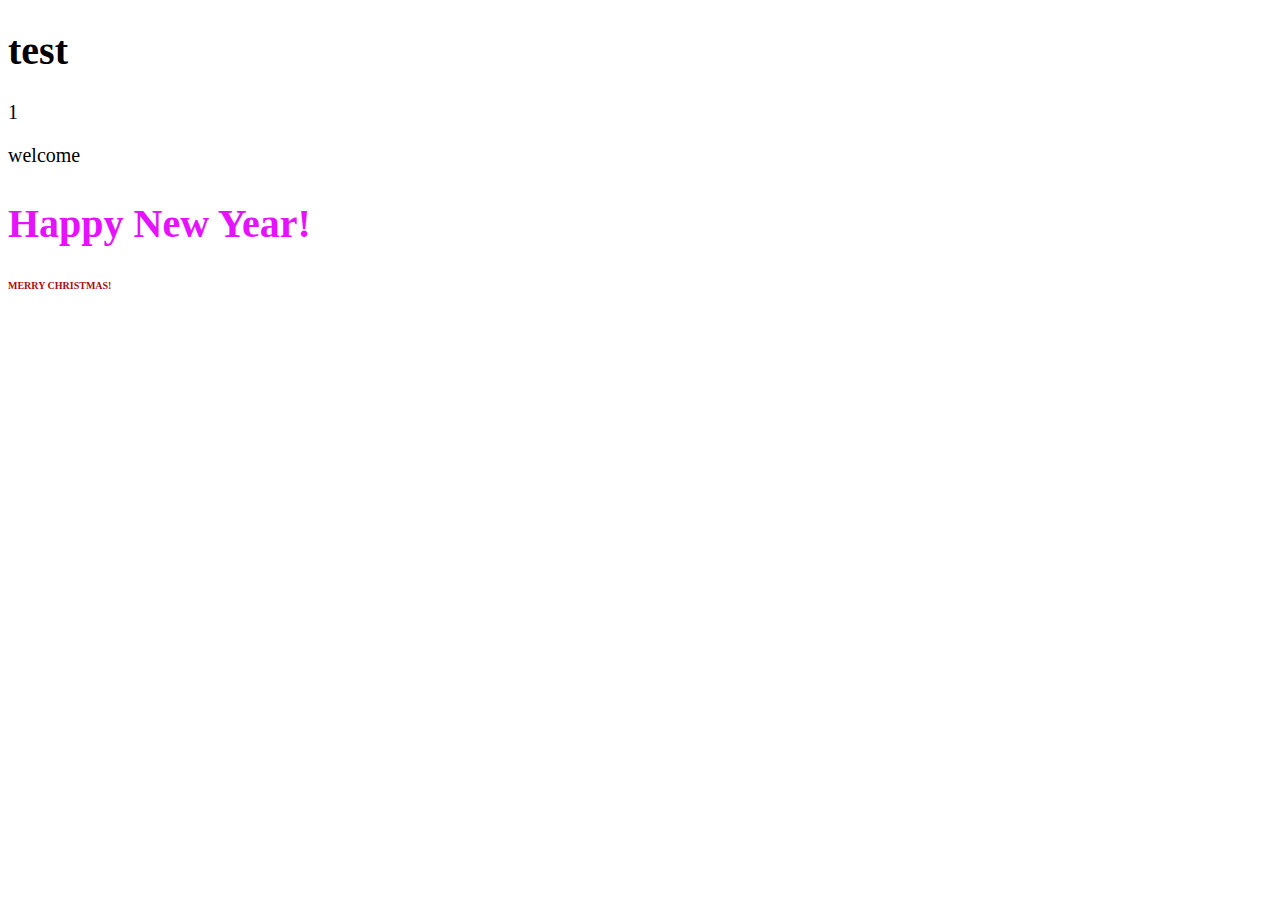
<file: index.html>
<!doctype html>
<html lang="en">
<head>
    <meta charset="UTF-8">
    <meta name="viewport"
          content="width=device-width, user-scalable=no, initial-scale=1.0, maximum-scale=1.0, minimum-scale=1.0">
    <meta http-equiv="X-UA-Compatible" content="ie=edge">
    <link rel="stylesheet" href="./main.css">
    <title>Document</title>
</head>
<body>
<h1>test</h1>
<div>1</div>
<p>welcome</p>
<h2>Happy New Year!</h2>
<h3>MERRY CHRISTMAS!</h3>
</body>
</html>
</file>
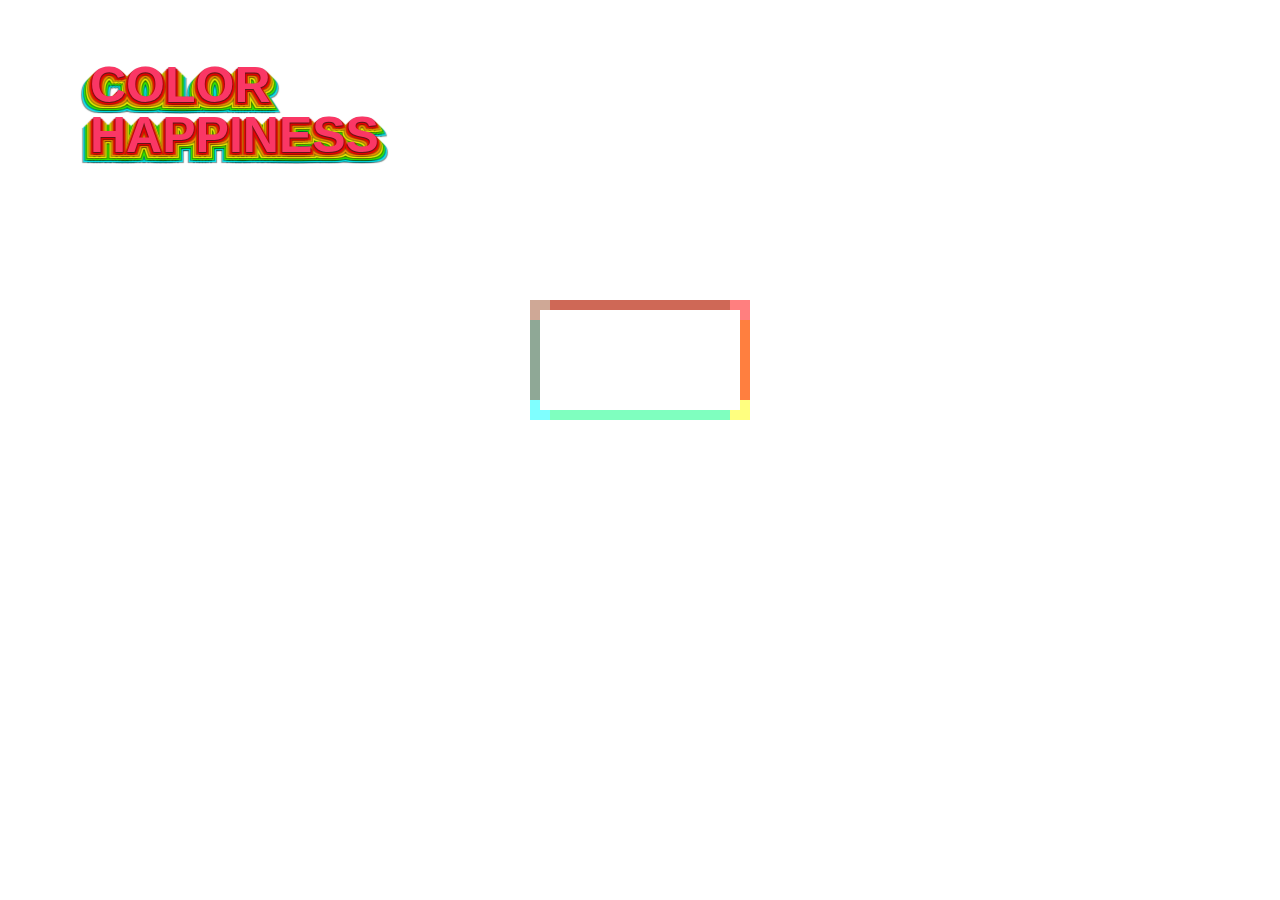
<file: Bondarenko/index.html>
<!DOCTYPE html>
<html lang="en">
<head>
    <meta charset="UTF-8">
    <title>Title</title>
    <link rel="stylesheet" href="./styles.css">
</head>
<body>

<h1 class="color">COLOR<br> HAPPINESS</h1>
<div class="box-shadow"></div>

</body>
</html>
</file>
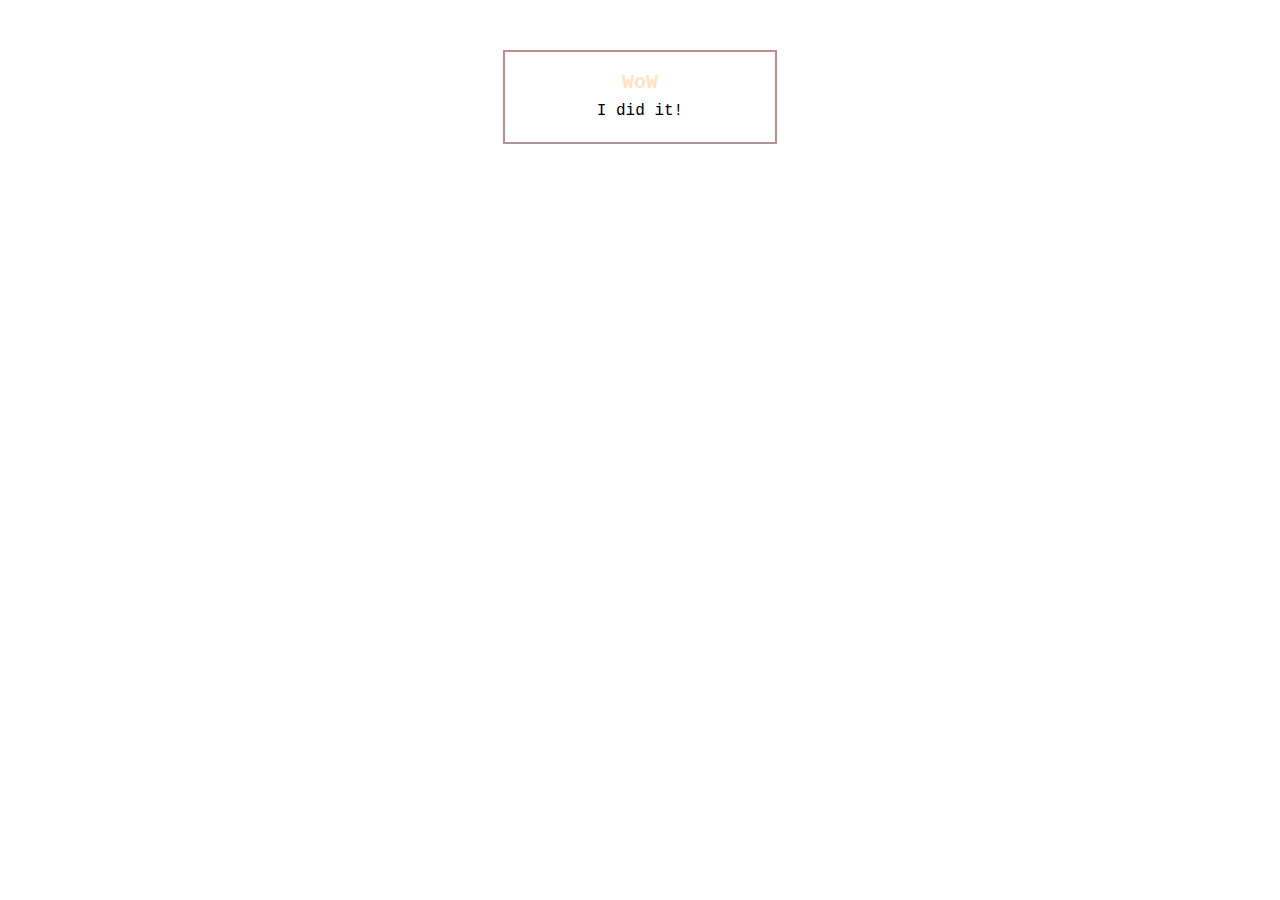
<file: Chelysheva/index.html>
<!DOCTYPE html>
<html lang="en">
<head>
    <meta charset="UTF-8">
    <meta http-equiv="X-UA-Compatible" content="IE=edge">
    <meta name="viewport" content="width=device-width, initial-scale=1.0">
    <link rel="stylesheet" href="main.css">
    <title>homework</title>
</head>
<body>
    <div class="block">
        <h1 class="title">WoW</h1>
        <p class="subtitle">I did it!</p>
    </div>
</body>
</html>
</file>
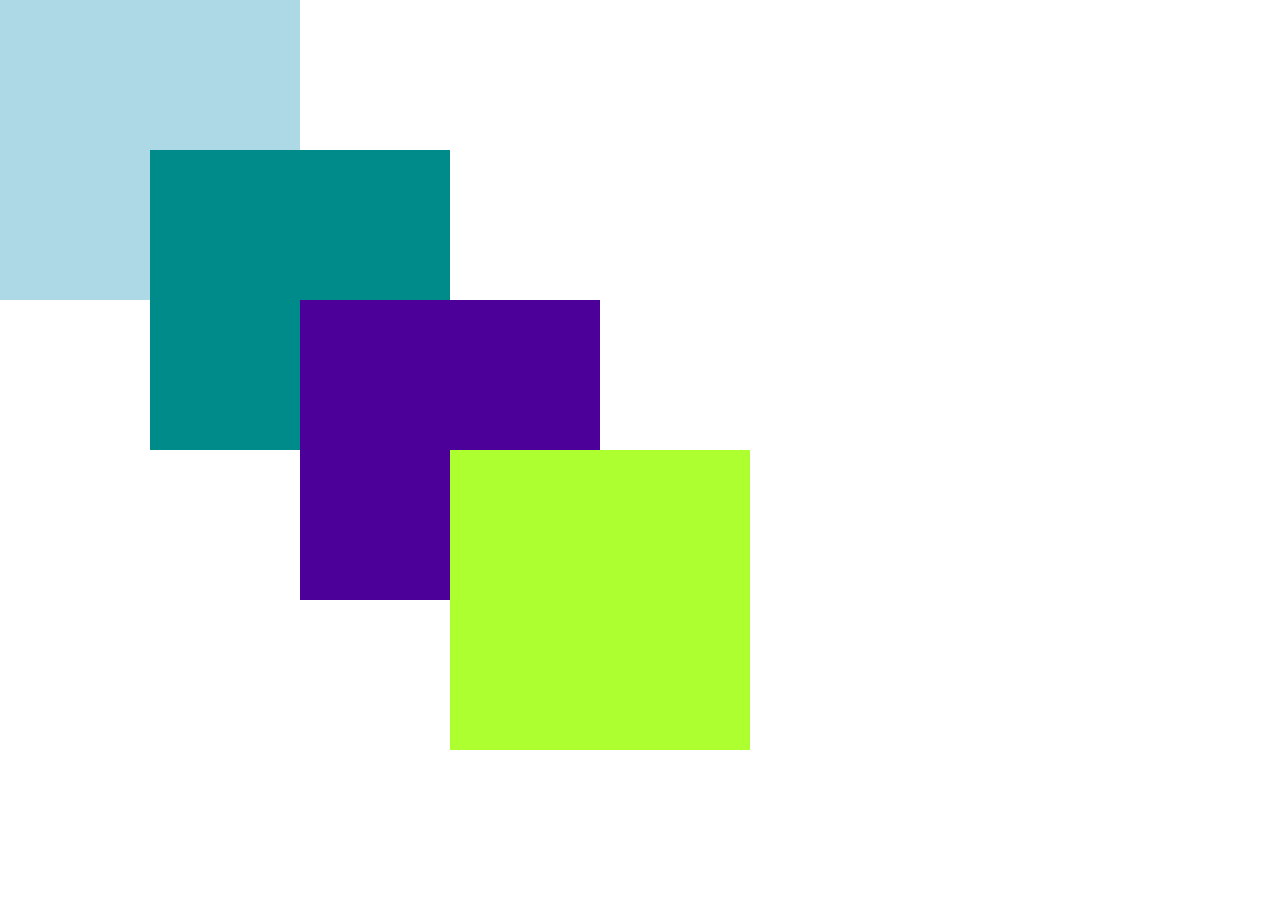
<file: Duma/index.html>
<!DOCTYPE html>
<html lang="en">
<head>
    <meta charset="UTF-8">
    <meta http-equiv="X-UA-Compatible" content="IE=edge">
    <meta name="viewport" content="width=device-width, initial-scale=1.0">
    <link rel="stylesheet" href="./main.css">
    <title>Document</title>
</head>
<body>
    <div class="box blue"></div>
    <div class="box darkgreen"></div>
    <div class="box violet"></div>
    <div class="box green"></div>  
</body>
</html>
</file>
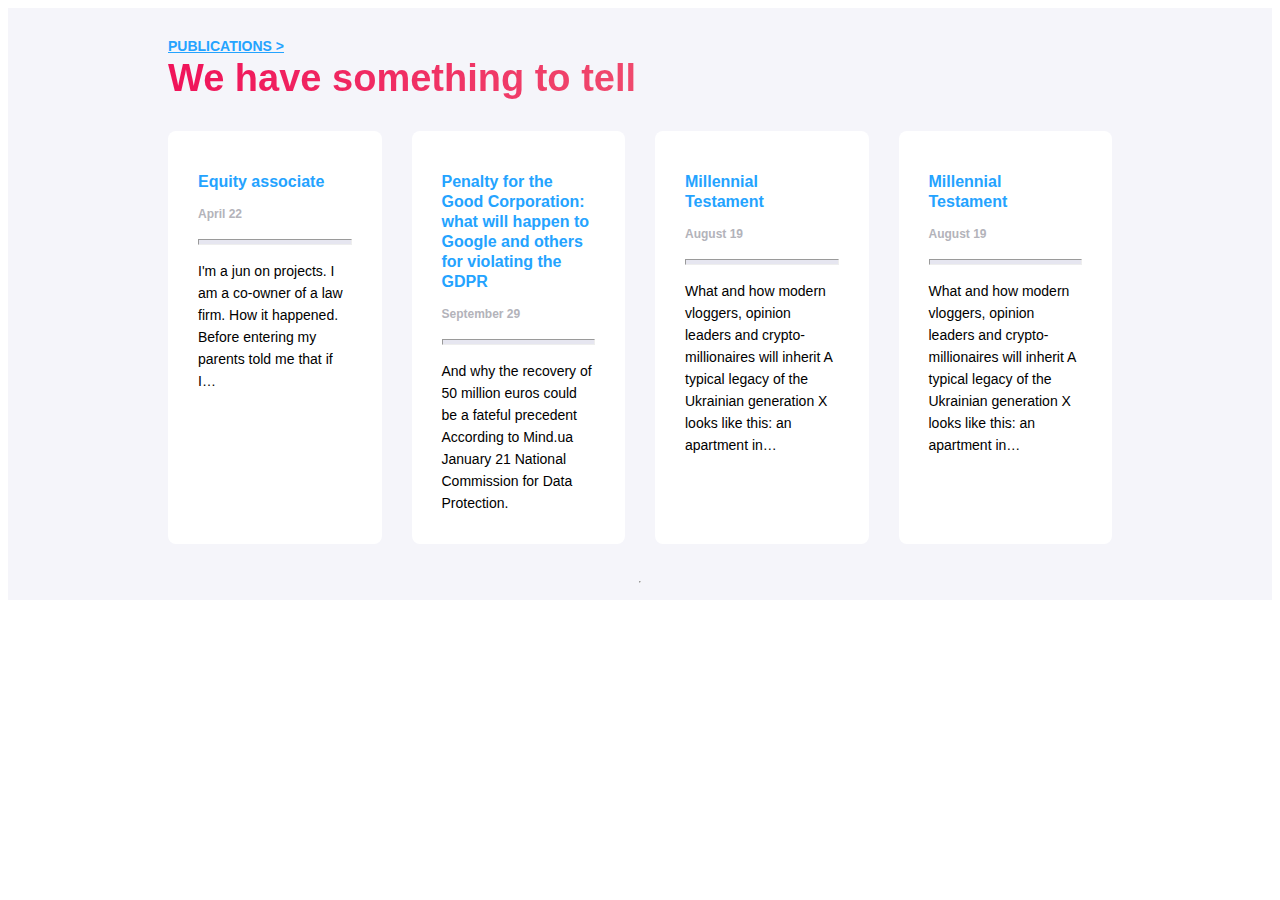
<file: Fedorova/index.html>
<!doctype html>
<html lang="en">
<head>
    <meta charset="UTF-8">
    <meta name="viewport"
          content="width=device-width, user-scalable=no, initial-scale=1.0, maximum-scale=1.0, minimum-scale=1.0">
    <meta http-equiv="X-UA-Compatible" content="ie=edge">
  <link rel="stylesheet" href="main.css">
    <title>Document</title>
</head>
<body>
<section class="section_fifth">
    <div class="container_fifth">
        <div class="title">
            <a class="publication" href="/">PUBLICATIONS ></a>
            <span class="tell">We have something to tell</span>

        </div>

        <div class="cards">
            <div class="item">
                <div class="text"><h1 class="blue">Equity associate</h1>
                    <span class="data">April 22</span>
                    <hr class="line">
                    <span>I'm a jun on projects. I am a co-owner of a law firm. How it happened. Before entering my parents told me that if I…</span>
                </div>
            </div>
            <div class="item">
                <div class="text"><h1 class="blue">Penalty for the Good Corporation: what will happen to Google and
                    others for violating the GDPR</h1>
                    <span class="data">September 29</span>
                    <hr class="line">
                    <span>And why the recovery of 50 million euros could be a fateful precedent According to Mind.ua January 21 National Commission for Data Protection.</span>
                </div>
            </div>
            <div class="item third">
                <div class="text"><h1 class="blue">Millennial Testament</h1>
                    <span class="data">August 19</span>
                    <hr class="line">
                    <span>What and how modern vloggers, opinion leaders and crypto-millionaires will inherit A typical legacy of the Ukrainian generation X looks like this: an apartment in…</span>
                </div>
            </div>
            <div class="item">
                <div class="text"><h1 class="blue">Millennial Testament</h1>
                    <span class="data">August 19</span>
                    <hr class="line">
                    <span>What and how modern vloggers, opinion leaders and crypto-millionaires will inherit A typical legacy of the Ukrainian generation X looks like this: an apartment in…</span>
                </div>
            </div>
        </div>

        <hr class="hr">
    </div>
</section>
</body>
</html>
</file>
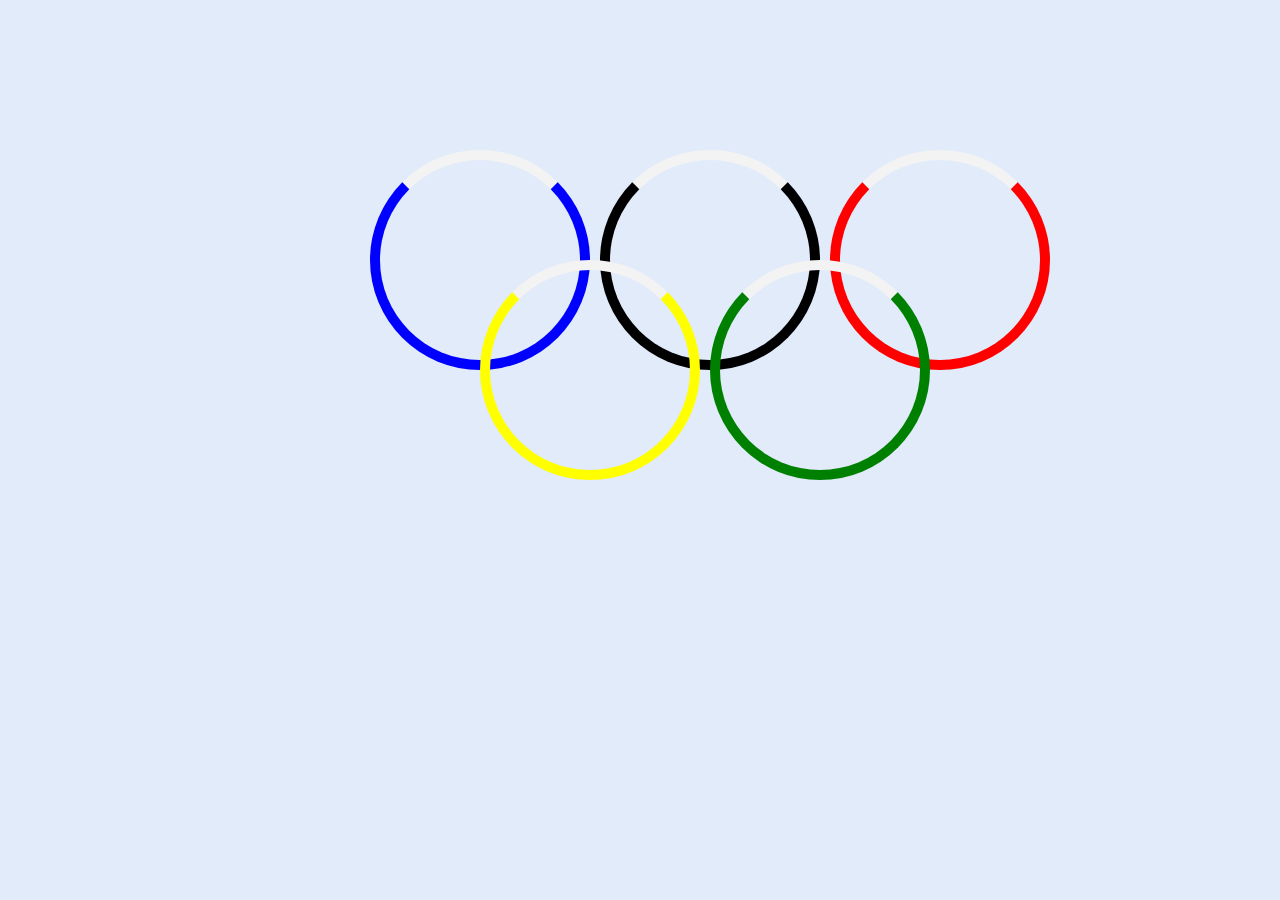
<file: Gaidukevich/index.html>
<!doctype html>
<html lang="en">
<head>
    <meta charset="UTF-8">
    <meta name="viewport"
          content="width=device-width, user-scalable=no, initial-scale=1.0, maximum-scale=1.0, minimum-scale=1.0">
    <meta http-equiv="X-UA-Compatible" content="ie=edge">
    <title>Homework</title>
    <link rel="stylesheet" href="css/main.css">
</head>
<body>
    <section class="olympiad">
        <div class="cycles">
            <div class="loader blue"></div>
            <div class="loader black"></div>
            <div class="loader red"></div>
            <div class="loader yellow"></div>
            <div class="loader green"></div>
        </div>
        <div class="loading">
            <h1>Loading...</h1>
        </div>
    </section>
</body>
</html>
</file>
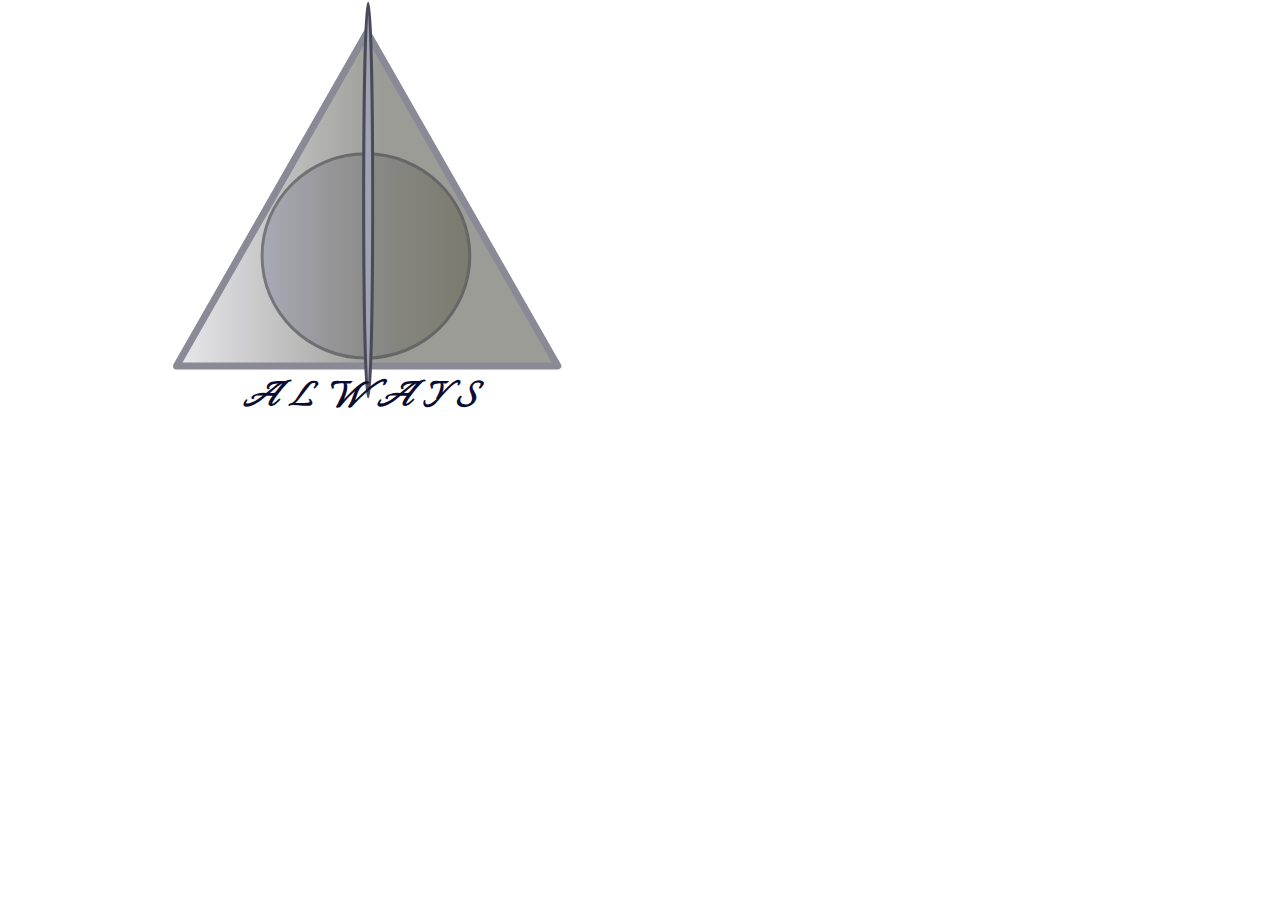
<file: Poltieva/index.html>
<!doctype html>
<html lang="en">
<head>
    <meta charset="UTF-8">
    <meta name="viewport"
          content="width=device-width, user-scalable=no, initial-scale=1.0, maximum-scale=1.0, minimum-scale=1.0">
    <meta http-equiv="X-UA-Compatible" content="ie=edge">
    <link rel="stylesheet" href="./main.css">
    <title>dz13katerynapoltieva</title>
</head>
<body>
<svg width="777" height="480" style="">
    <defs>
        <linearGradient id="svg_6">
            <stop stop-color="#d0d0db" stop-opacity="1" offset="0"/>
            <stop stop-color="#2f2f24" stop-opacity="1" offset="1"/>
        </linearGradient>
        <linearGradient id="svg_7" x1="0.0" y1="0.0" x2="1" y2="0.0">
            <stop stop-color="#d0d0db" stop-opacity="1" offset="0"/>
            <stop stop-color="#2f2f24" stop-opacity="1" offset="0.53125"/>
        </linearGradient>
        <linearGradient id="svg_8">
            <stop stop-color="#9898aa" stop-opacity="1" offset="0"/>
            <stop stop-color="#676755" stop-opacity="1" offset="1"/>
        </linearGradient>
    </defs>
    <g style="" class="currentLayer">
        <path class="main triangle"
              fill="url(#svg_7)" stroke="#090921" stroke-width="7" stroke-linejoin="round" stroke-dashoffset=""
              fill-rule="nonzero" marker-start="" marker-mid="" marker-end="" id="svg_1"
              d="M176.51056164369464,365.9415976725 L367.1699299203027,32.28770318844565 L557.8292981969124,365.9415976725 L176.51056164369464,365.9415976725 z"
              style="color: rgb(111, 111, 114);" fill-opacity="1" opacity="0.47" stroke-opacity="1"/>
        <path class="main circle"
              fill="url(#svg_8)" fill-opacity="1" stroke="#46464c" stroke-opacity="1" stroke-width="3"
              stroke-dasharray="none" stroke-linejoin="round" stroke-linecap="butt" stroke-dashoffset=""
              fill-rule="nonzero" opacity="0.62" marker-start="" marker-mid="" marker-end=""
              d="M262.0769198854538,255.9085694415088 C262.0769198854538,199.49621890398703 308.554429381049,153.80221496859443 365.9340707336356,153.80221496859443 C423.31371208622215,153.80221496859443 469.79122158181735,199.49621890398703 469.79122158181735,255.9085694415088 C469.79122158181735,312.3209199790305 423.31371208622215,358.0149239144232 365.9340707336356,358.0149239144232 C308.554429381049,358.0149239144232 262.0769198854538,312.3209199790305 262.0769198854538,255.9085694415088 z"
              id="svg_2"/>
        <path class="main line"
              fill="#a2a2b2" fill-opacity="1" stroke="#4a4a59" stroke-opacity="1" stroke-width="3"
              stroke-dasharray="none" stroke-linejoin="round" stroke-linecap="butt" stroke-dashoffset=""
              fill-rule="nonzero" opacity="1" marker-start="" marker-mid="" marker-end=""
              d="M363.6636153681184,199.95055183768272 C363.6636153681184,91.22309006297787 365.67892987698593,3.153846025466919 368.1669724805261,3.153846025466919 C370.6550150840663,3.153846025466919 372.6703295929338,91.22309006297787 372.6703295929338,199.95055183768272 C372.6703295929338,308.6780136123876 370.6550150840663,396.74725764989853 368.1669724805261,396.74725764989853 C365.67892987698593,396.74725764989853 363.6636153681184,308.6780136123876 363.6636153681184,199.95055183768272 z"
              id="svg_9"/>
        <foreignObject class="text" fill="#0e0701" stroke="#4a4a59" stroke-width="18"
                       fill-rule="nonzero" font-size="43" letter-spacing="13" word-spacing="0" id="svg_5"
                       x="174" y="376" width="381" height="32" style="color: rgb(12, 12, 51); text-align: center;"
                       font-style="italic">
            <p style="line-height: 1em;padding:0;margin:0;">ALWAYS</p>
        </foreignObject>
    </g>

</svg>
</body>
</html>
</file>
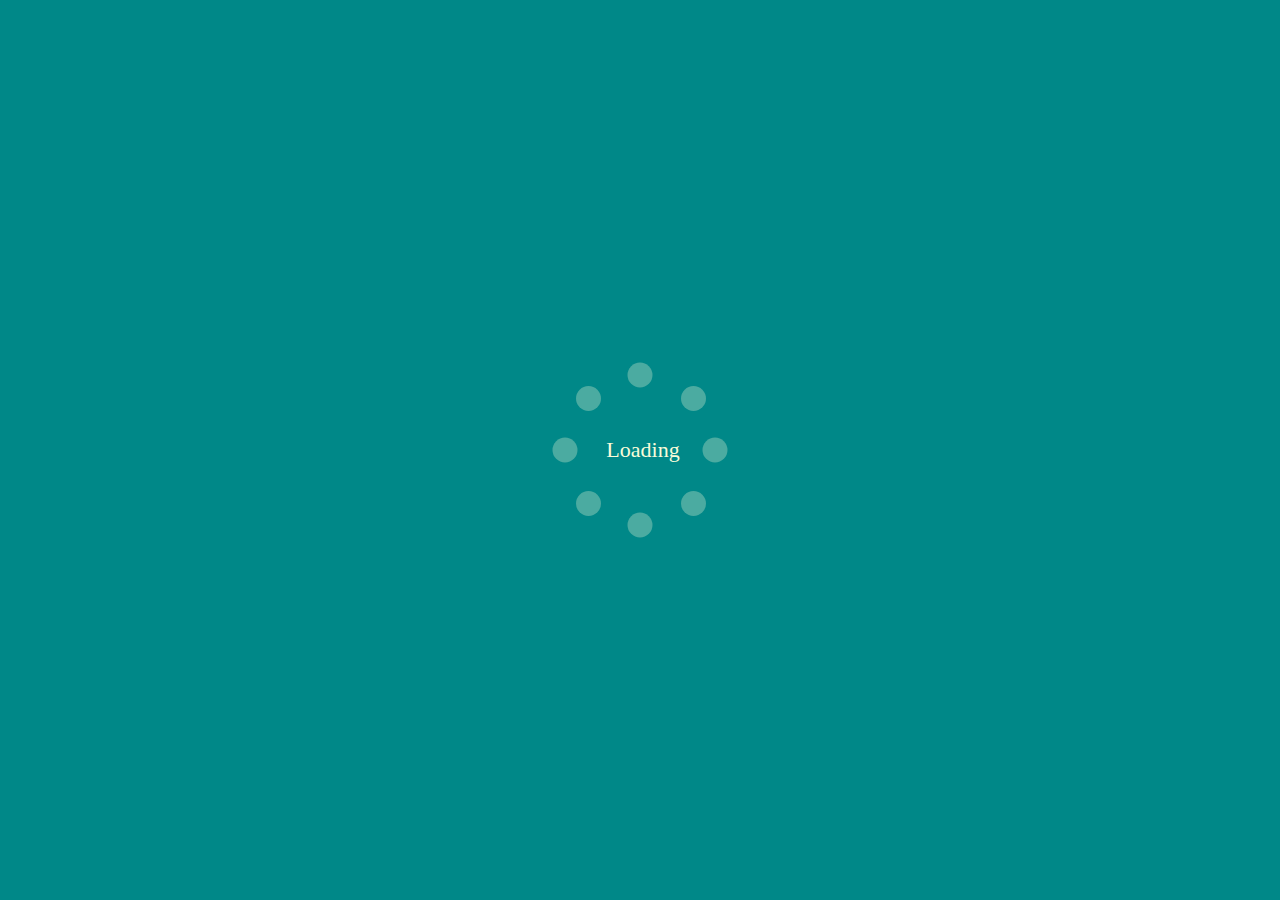
<file: Spas/index.html>
<!doctype html>
<html lang="en">
<head>
    <meta charset="UTF-8">
    <meta name="viewport"
          content="width=device-width, user-scalable=no, initial-scale=1.0, maximum-scale=1.0, minimum-scale=1.0">
    <meta http-equiv="X-UA-Compatible" content="ie=edge">
    <title>Preloader</title>
    <link rel="stylesheet" href="./main.css">
</head>
    <body>
        <div class="big-ball">
            <span>loading</span>
            <div class="round ball1"></div>
            <div class="round ball2"></div>
            <div class="round ball3"></div>
            <div class="round ball4"></div>
            <div class="round ball5"></div>
            <div class="round ball6"></div>
            <div class="round ball7"></div>
            <div class="round ball8"></div>
        </div>
    </body>
</html>
</file>
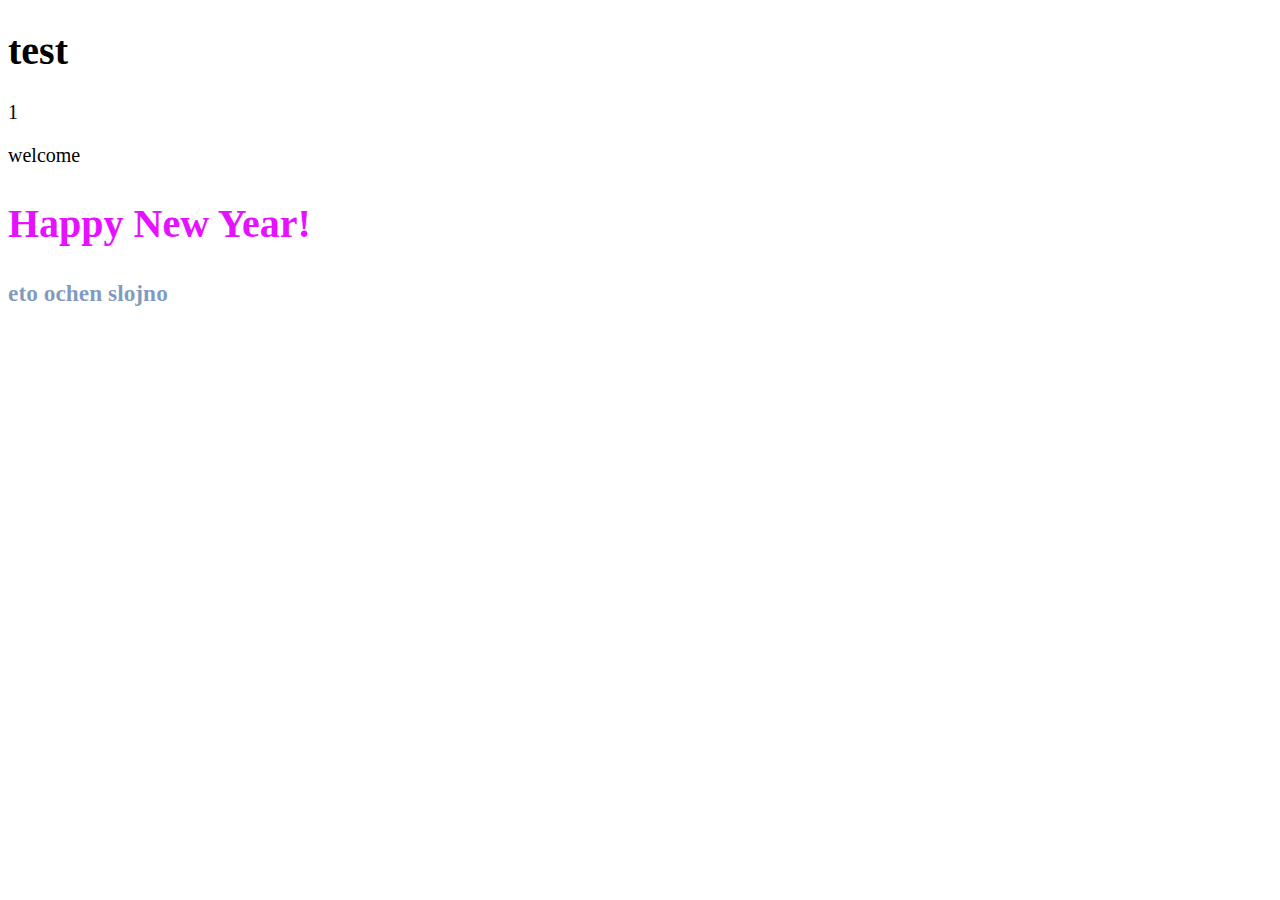
<file: Timovsky/index.html>
<!doctype html>
<html lang="en">
<head>
    <meta charset="UTF-8">
    <meta name="viewport"
          content="width=device-width, user-scalable=no, initial-scale=1.0, maximum-scale=1.0, minimum-scale=1.0">
    <meta http-equiv="X-UA-Compatible" content="ie=edge">
    <link rel="stylesheet" href="./main.css">
    <title>Document</title>
</head>
<body>
<h1>test</h1>
<div>1</div>
<p>welcome</p>
<h2>Happy New Year!</h2>
<h3>eto ochen slojno</h3>
</body>
</html>
</file>
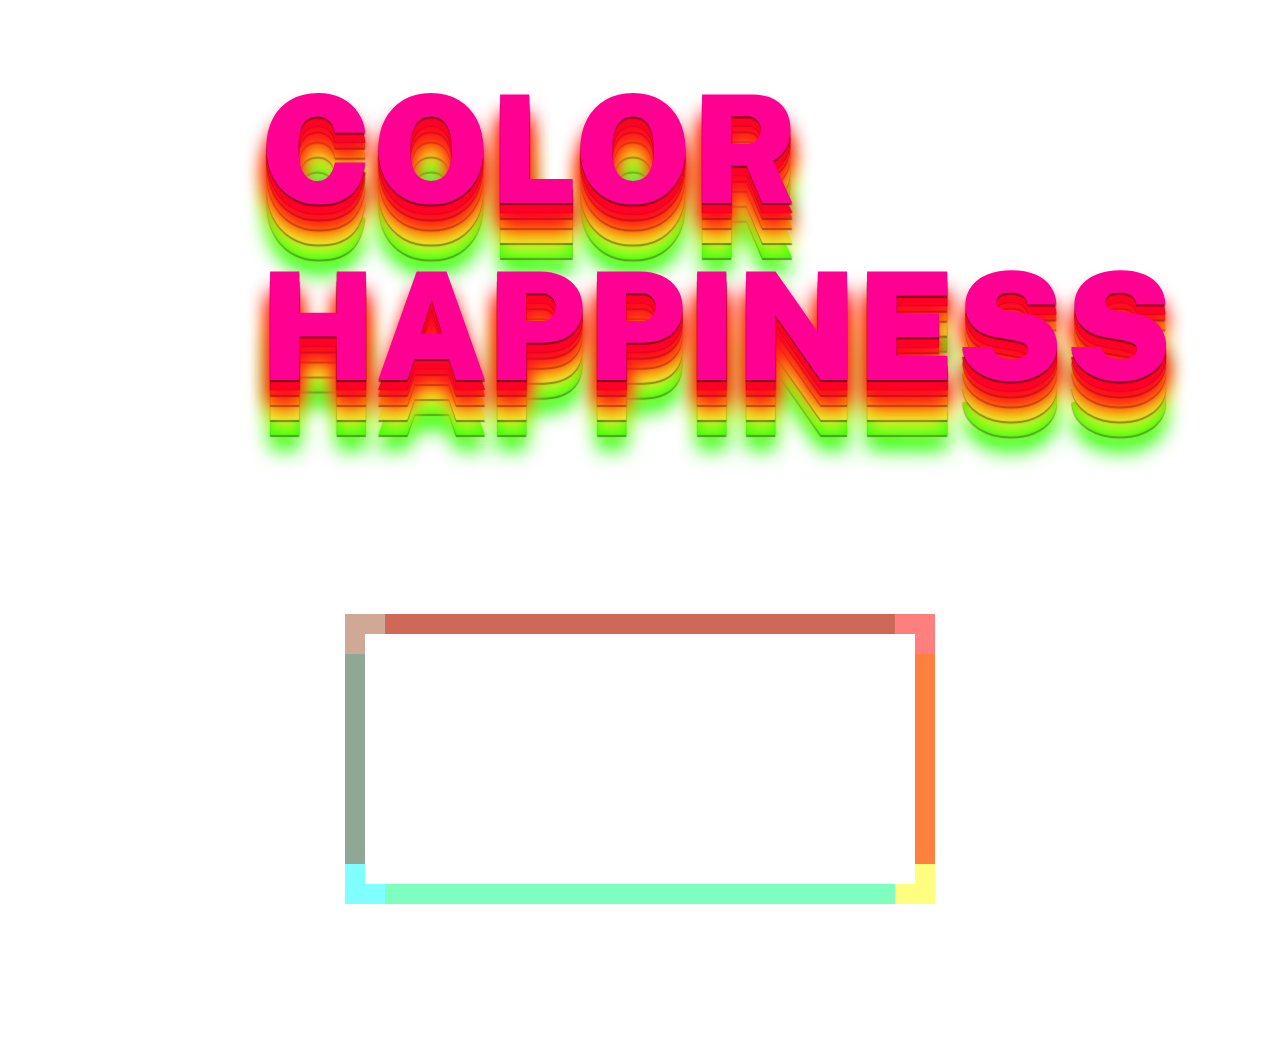
<file: Zaperchenko/index.html>
<!doctype html>
<html lang="en">
<head>
    <meta charset="UTF-8">
    <meta name="viewport"
          content="width=device-width, user-scalable=no, initial-scale=1.0, maximum-scale=1.0, minimum-scale=1.0">
    <meta http-equiv="X-UA-Compatible" content="ie=edge">
    <title>Text-BoxShadow</title>
    <link rel="stylesheet" href="./main.css">
</head>
<body>
<div>
    <h2 class="text1">COLOR HAPPINESS</h2>
</div>
<div class="box"></div>
</body>
</html>
</file>
<file: main.css>
body{
    font-size: 20px;
}

h2 {
    font-size: 40px;
    color: #e611ff;
}

h3 {
    font-size: 10px;
    color: #a30f0f;
}
</file>
<file: Bondarenko/styles.css>
* {
    font-family: 'Roboto', sans-serif;
    font-size: 50px;
    font-weight: 900;
    line-height: 1;
    margin: 30px;
}

.color {
    color: #fa3765;
    text-shadow: 0 1px 1px rgba(68, 27, 27, 0.5), 1px 1px 1px rgba(68, 27, 27, 0.5), -1px 1px 1px rgba(68, 27, 27, 0.5), 0 2px 1px rgb(255, 2, 2), 2px 2px 1px rgb(255, 2, 2), -2px 2px 1px rgb(255, 2, 2), 0 3px 1px rgba(95, 1, 1, 0.5), 3px 3px 1px rgba(95, 1, 1, 0.5), -3px 3px 1px rgba(95, 1, 1, 0.5), 0 4px 1px rgb(253, 147, 2), 4px 4px 1px rgb(253, 147, 2), -4px 4px 1px rgb(253, 147, 2), 0 5px 1px rgba(48, 28, 1, 0.5), 5px 5px 1px rgba(48, 28, 1, 0.5), -5px 5px 1px rgba(48, 28, 1, 0.5), 0 6px 1px rgb(249, 249, 2), 3px 6px 1px rgb(249, 249, 2), 6px 6px 1px rgb(249, 249, 2), -3px 6px 1px rgb(249, 249, 2), -6px 6px 1px rgb(249, 249, 2), 0 7px 1px rgba(48, 28, 1, 0.5), 3px 7px 1px rgba(48, 28, 1, 0.5), 7px 7px 1px rgba(48, 28, 1, 0.5), -3px 7px 1px rgba(48, 28, 1, 0.5), -7px 7px 1px rgba(48, 28, 1, 0.5), 0 8px 1px rgb(50, 250, 3), 3px 8px 1px rgb(50, 250, 3), 8px 8px 1px rgb(50, 250, 3), -3px 8px 1px rgb(50, 250, 3), -8px 8px 1px rgb(50, 250, 3), 0 9px 1px rgba(7, 28, 10, 0.5), 3px 9px 1px rgba(7, 28, 10, 0.5), 6px 9px 1px rgba(7, 28, 10, 0.5), 9px 9px 1px rgba(7, 28, 10, 0.5), -3px 9px 1px rgba(7, 28, 10, 0.5), -6px 9px 1px rgba(7, 28, 10, 0.5), -9px 9px 1px rgba(7, 28, 10, 0.5), 0 10px 1px rgb(5, 245, 255), 3px 10px 1px rgb(5, 245, 255), 6px 10px 1px rgb(5, 245, 255), 10px 10px 1px rgb(5, 245, 255), -3px 10px 1px rgb(5, 245, 255), -6px 10px 1px rgb(5, 245, 255), -10px 10px 1px rgb(5, 245, 255), 0 11px 1px rgba(2, 30, 30, 0.5), 3px 11px 1px rgba(2, 30, 30, 0.5), 6px 11px 1px rgba(2, 30, 30, 0.5), 11px 11px 1px rgba(2, 30, 30, 0.5), -3px 11px 1px rgba(2, 30, 30, 0.5), -6px 11px 1px rgba(2, 30, 30, 0.5), -11px 11px 1px rgba(2, 30, 30, 0.5);
}
.box-shadow {
    width: 80%;
    max-width: 100px;
    margin: 3em auto;
    padding: 1em;
    box-shadow: -10px -10px 0 0 rgba(160,82,45,0.5), -10px 10px 0 0 rgba(0,255,255,0.5), 10px -10px 0 0 rgba(255,0,0,0.5), 10px 10px 0 0 rgba(255,255,0,0.5);
}
</file>
<file: Chelysheva/main.css>
.block {
    border: 2px double rosybrown;
    padding: 10px 10px;
    max-width: 250px;
    margin: 50px auto;
}

.title {
    font-family: 'Courier New', Courier, monospace;
    font-style: normal;
    font-weight: 700;
    font-size: 20px;
    line-height: 15px;
    text-align: center;
    color: bisque;
    cursor: pointer;
}

.subtitle {
    font-family: 'Courier New', Courier, monospace;
    font-style: normal;
    font-weight: 400;
    font-size: 16px;
    line-height: 10px;
    text-align: center;
    color: black;
    cursor: pointer;
}

.block:hover {
    transform: scale(1.5);
}
</file>
<file: Duma/main.css>
* {
    box-sizing: border-box;
    margin: 0;
    padding: 0;
}

.box {
    display: block;
    height: 300px;
    width: 300px;
    position: absolute;
}

.blue {
    background-color: #add8e6;
    top: 0;
    left: 0;
}

.darkgreen {
    background-color: #008b8b;
    top: 150px;
    left: 150px; 
    z-index: 1; 
}

.violet {
    background-color: #4d0099;
    top: 300px;
    left: 300px;
    z-index: 2;   
}

.green {
    background-color:#adff2f;
    top: 450px;
    left: 450px;
    z-index: 3;
}
</file>
<file: Fedorova/main.css>
.container_fifth {
    background: #F5F5FA;
    display: flex;
    flex-direction: column;
    justify-content: flex-start;
    padding: 30px 160px 10px;
    font-family: "Montserrat", sans-serif;
    font-style: normal;
    font-weight: 400;
    font-size: 14px;
    line-height: 22px;
    color: #000000;
}
.container_fifth .publication {
    font-weight: 700;
    font-size: 14px;
    line-height: 17px;
    color: #24A3FF;
    display: flex;
}
.container_fifth .tell {
    display: flex;
    font-weight: 700;
    margin-bottom: 30px;
    font-size: 38px;
    line-height: 46px;
    background: linear-gradient(90.13deg, #F0145A 0.84%, #EF8080 99.96%);
    -webkit-background-clip: text;
    -webkit-text-fill-color: transparent;
}
.container_fifth .cards {
    display: grid;
    grid-template-columns: 1fr 1fr 1fr 1fr;
    grid-gap: 30px;
    width: 100%;
    margin-bottom: 30px;
}
.container_fifth .item {
    display: grid;
    width: 100%;
    background: #FFFFFF;
    border-radius: 8px;
}
.container_fifth .item img {
    width: 100%;
}
.container_fifth .text {
    padding: 30px;
}
.container_fifth .text .blue {
    font-weight: 700;
    font-size: 16px;
    line-height: 20px;
    color: #24A3FF;
}
.container_fifth .text .data {
    font-weight: 700;
    font-size: 12px;
    line-height: 15px;
    color: #B3B3BA;
}
.container_fifth .text .line {
    background: #E6E6F0;
    height: 4px;
    margin: 15px 0;
}
</file>
<file: Gaidukevich/css/main.css>
@import url('https://fonts.googleapis.com/css2?family=Quicksand&display=swap');

* {
    margin: 0;
    padding: 0;
}

body {
    background: #e1ebfa;
}

.cycles{
    position: absolute;
    width: 700px;
    height: 340px;
    top: 150px;
    left: 370px;
}

.loader {
    width: 200px;
    height: 200px;
    border-radius: 50%;
    position: absolute;
    animation: spin 3s linear infinite;
}

@keyframes spin {
  0% { transform: rotate(0deg); }
  100% { transform: rotate(360deg); }
}

.blue{
    border: 10px solid blue;
    border-top: 10px solid #f3f3f3;
    left:0;
    top:0;
}

.black{
    border: 10px solid black;
    border-top: 10px solid #f3f3f3;
    left: 230px;
    top: 0;
}

.red{
    border: 10px solid red;
    border-top: 10px solid #f3f3f3;
    left: 460px;
    top: 0;
}

.yellow{
    border: 10px solid yellow;
    border-top: 10px solid #f3f3f3;
    left: 110px;
    top: 110px;
}

.green{
    border: 10px solid green;
    border-top: 10px solid #f3f3f3;
    left: 340px;
    top: 110px;
}

.loading {
    font-size: 40px;
    text-transform: uppercase;
    position: absolute;
    left: 530px;
    top: 250px;
    background-color: rgba(252, 252, 252, 0.5);
    border: 2px solid black;
    border-radius: 10px;
    padding: 10px;
    display: block;
    transition-property: all;
    transition-duration: 1s;
    transition-timing-function: ease;
    opacity: 0;
}

.loading:hover {
    opacity: 1;
}
</file>
<file: Poltieva/main.css>
@import url('https://fonts.googleapis.com/css2?family=Brygada+1918:ital,wght@0,400;0,500;0,600;1,400;1,500&family=Dancing+Script:wght@400;500;600&family=Festive&family=Gideon+Roman&family=Inter:wght@100;200;300;400;500;600;700;800;900&family=Italianno&family=Libre+Baskerville:ital,wght@0,700;1,400&family=Montserrat:ital,wght@0,300;0,400;0,500;1,200;1,300;1,400&family=Mulish:ital,wght@0,200;0,300;0,400;0,500;0,600;0,700;0,800;1,200;1,300;1,400;1,500;1,600;1,700&family=Noto+Sans:ital,wght@0,400;0,700;1,400;1,700&family=Noto+Serif+Display:ital,wght@0,100;0,200;0,300;0,400;0,500;1,100;1,200;1,300;1,400;1,500&family=Noto+Serif:ital,wght@0,400;0,700;1,400;1,700&family=Nunito+Sans:ital,wght@0,200;0,300;0,400;0,600;0,700;1,200;1,300;1,400;1,600;1,700&family=PT+Sans:ital,wght@0,400;0,700;1,400;1,700&family=Redressed&family=Roboto+Condensed:ital,wght@0,300;0,400;0,700;1,300;1,400;1,700&family=Roboto+Serif:ital,wght@0,100;0,200;0,300;0,400;1,100;1,200;1,300;1,400&family=Roboto+Slab:wght@100;200;300;400&family=Roboto:ital,wght@0,100;0,300;0,400;1,100;1,300;1,400&family=Rubik:ital,wght@0,300;0,400;0,500;0,600;0,700;0,800;0,900;1,300;1,400;1,500;1,600;1,700;1,800;1,900&family=Urbanist:ital,wght@0,100;0,200;0,300;0,400;0,500;0,600;0,700;0,800;1,100;1,200;1,300;1,400;1,500;1,600;1,700;1,800&display=swap');

* {
    margin: 0;
    padding: 0;
    box-sizing: border-box;
    font-family: 'Italianno', cursive;
    font-weight: 700;
}

.triangle {
    animation: pulse 3s linear infinite;
    transform-origin: center center 0;
}

.text {
    animation: letter 5s linear 2s infinite;
    transform-origin: center center 0;
}

@keyframes pulse {
    0% {
        transform: scale(1);
    }

    100% {
        transform: scale(1.1);
        fill: #0a0a0a;
    }

}

@keyframes letter {
    0% {
        transform: rotate(0);
    }

    100% {
        transform: rotate(360deg);
    }

}
</file>
<file: Spas/main.css>
* {
    margin: 0;
    padding: 0;
    box-sizing: border-box;
}

body {
    background: #008888;
}

@keyframes ball1 {
    0%, 100% {
        transform: translate(-50%, -50%);
        opacity: 100%;
    }

    12.5%, 82.5%  {
        transform: translate(-50%, -50%);
        opacity: 30%;
    }
}

@keyframes ball2 {
    0%, 100% {
        opacity: 30%;
    }

    12.5% {
        opacity: 100%;
    }
}

@keyframes ball3 {
    0%, 12.5%, 100% {
        transform: translate(-50%, -50%);
        opacity: 30%;
    }

    25% {
        transform: translate(-50%, -50%);
        opacity: 100%;
    }
}

@keyframes ball4 {
    0%,  25%, 100% {
        opacity: 30%;
    }

    37.5% {
        opacity: 100%;
    }
}

@keyframes ball5 {
    0%,  37.5%, 100% {
        transform: translate(-50%, -50%);
        opacity: 30%;
    }

    45% {
        transform: translate(-50%, -50%);
        opacity: 100%;
    }
}

@keyframes ball6 {
    0%,  45%, 100% {
        opacity: 30%;
    }

    57.5% {
        opacity: 100%;
    }
}

@keyframes ball7 {
    0%,  57.5%, 100% {
        transform: translate(-50%, -50%);
        opacity: 30%;
    }

   70% {
       transform: translate(-50%, -50%);
       opacity: 100%;
    }
}

@keyframes ball8 {
    0%,  70%, 100% {
        opacity: 30%;
    }

    82.5% {
        opacity: 100%;
    }
}

@keyframes load {
    0%, 100% {
        opacity: 100%;
    }

    50% {
        opacity: 30%;
    }
}

.big-ball {
    position: absolute;
    height: 150px;
    width: 150px;
    border-radius: 50%;
    top: 50%;
    left: 50%;
    transform: translate(-50%, -50%);
}

.round {
    position: absolute;
    width: 25px;
    height: 25px;
    border-radius: 50%;
    background-color: #f9fcda;
    opacity: 30%;
    animation-duration: 3s;
    animation-timing-function: ease-in-out;
    animation-iteration-count: infinite;
}

.ball1 {
    top: 0;
    left: 50%;
    transform: translate(-50%, -50%);
    animation-name: ball1;
}
.ball2 {
    top: 7%;
    left: 77%;
    animation-name: ball2;
}

.ball3 {
    top: 50%;
    left: 100%;
    transform: translate(-50%, -50%);
    animation-name: ball3;
}
.ball4 {
    top: 77%;
    left: 77%;
    animation-name: ball4;
}

.ball5 {
    top: 100%;
    left: 50%;
    transform: translate(-50%, -50%);
    animation-name: ball5;
}
.ball6 {
    top: 77%;
    left: 7%;
    animation-name: ball6;
}

.ball7 {
    top: 50%;
    left: 0;
    transform: translate(-50%, -50%);
    animation-name: ball7;
}

.ball8 {
    top: 7%;
    left: 7%;
    animation-name: ball8;
}

span {
    position: absolute;
    top: 50%;
    left: 50%;
    text-transform: capitalize;
    color: #F9FCDAFF;
    font-size: 22px;
    transform: translate(-50%, -50%);
    padding-left: 6px;
    animation-name: load;
    animation-duration: 3s;
    animation-timing-function: ease-in-out;
    animation-iteration-count: infinite;
}
</file>
<file: Timovsky/main.css>
body{
    font-size: 20px;
}

h2 {
    font-size: 40px;
    color: #e611ff;
}

h3 {
    color: #1488;
}
</file>
<file: Zaperchenko/main.css>
@import url('https://fonts.googleapis.com/css2?family=Public+Sans:wght@900&display=swap');
* {
    font-family: 'Public Sans', sans-serif;
    margin: 0;
    padding: 0;
    outline: none;
    box-sizing: border-box;
}
.box {
    width: 80%;
    height: 250px;
    max-width: 550px;
    margin: 10em auto;
    padding: 1em;
    background-color: #ffffff;
    box-shadow: -20px -20px 0 0 rgba(160,82,45,.5),
    -20px 20px 0 0 rgba(0,255,255,.5),
    20px -20px 0 0 rgba(255,0,0,.5),
    20px 20px 0 0 rgba(255,255,0,.5);
}
div {
    display: block;
    box-sizing: border-box;
}
.text1 {
    margin: auto;
    padding: 60px 260px;
    font-weight: 900;
    font-size: 150px;
    color: #ff0093;
    text-align: left;
    text-shadow: 0 2px 1px rgba(0,0,0,.5),
    0 10px 1px rgb(255, 0, 39),
    0 10px 1px rgba(0,0,0,.5),
    0 20px 20px rgb(255, 0, 39),
    0 15px 1px rgb(255, 62, 0),
    0 17px 1px rgba(0,0,0,.5),
    0 25px 20px rgb(255, 62, 0),
    0 25px 1px rgb(255, 198, 0),
    0 27px 1px rgba(0,0,0,.5),
    0 35px 20px rgb(255, 198, 0),
    0 40px 1px rgb(225, 255, 65),
    0 42px 1px rgba(0,0,0,.5),
    0 50px 20px rgb(225, 255, 65),
    0 55px 1px rgb(35, 255, 0),
    0 57px 1px rgba(0,0,0,.5),
    0 70px 20px rgb(35, 255, 0);

}
</file>
